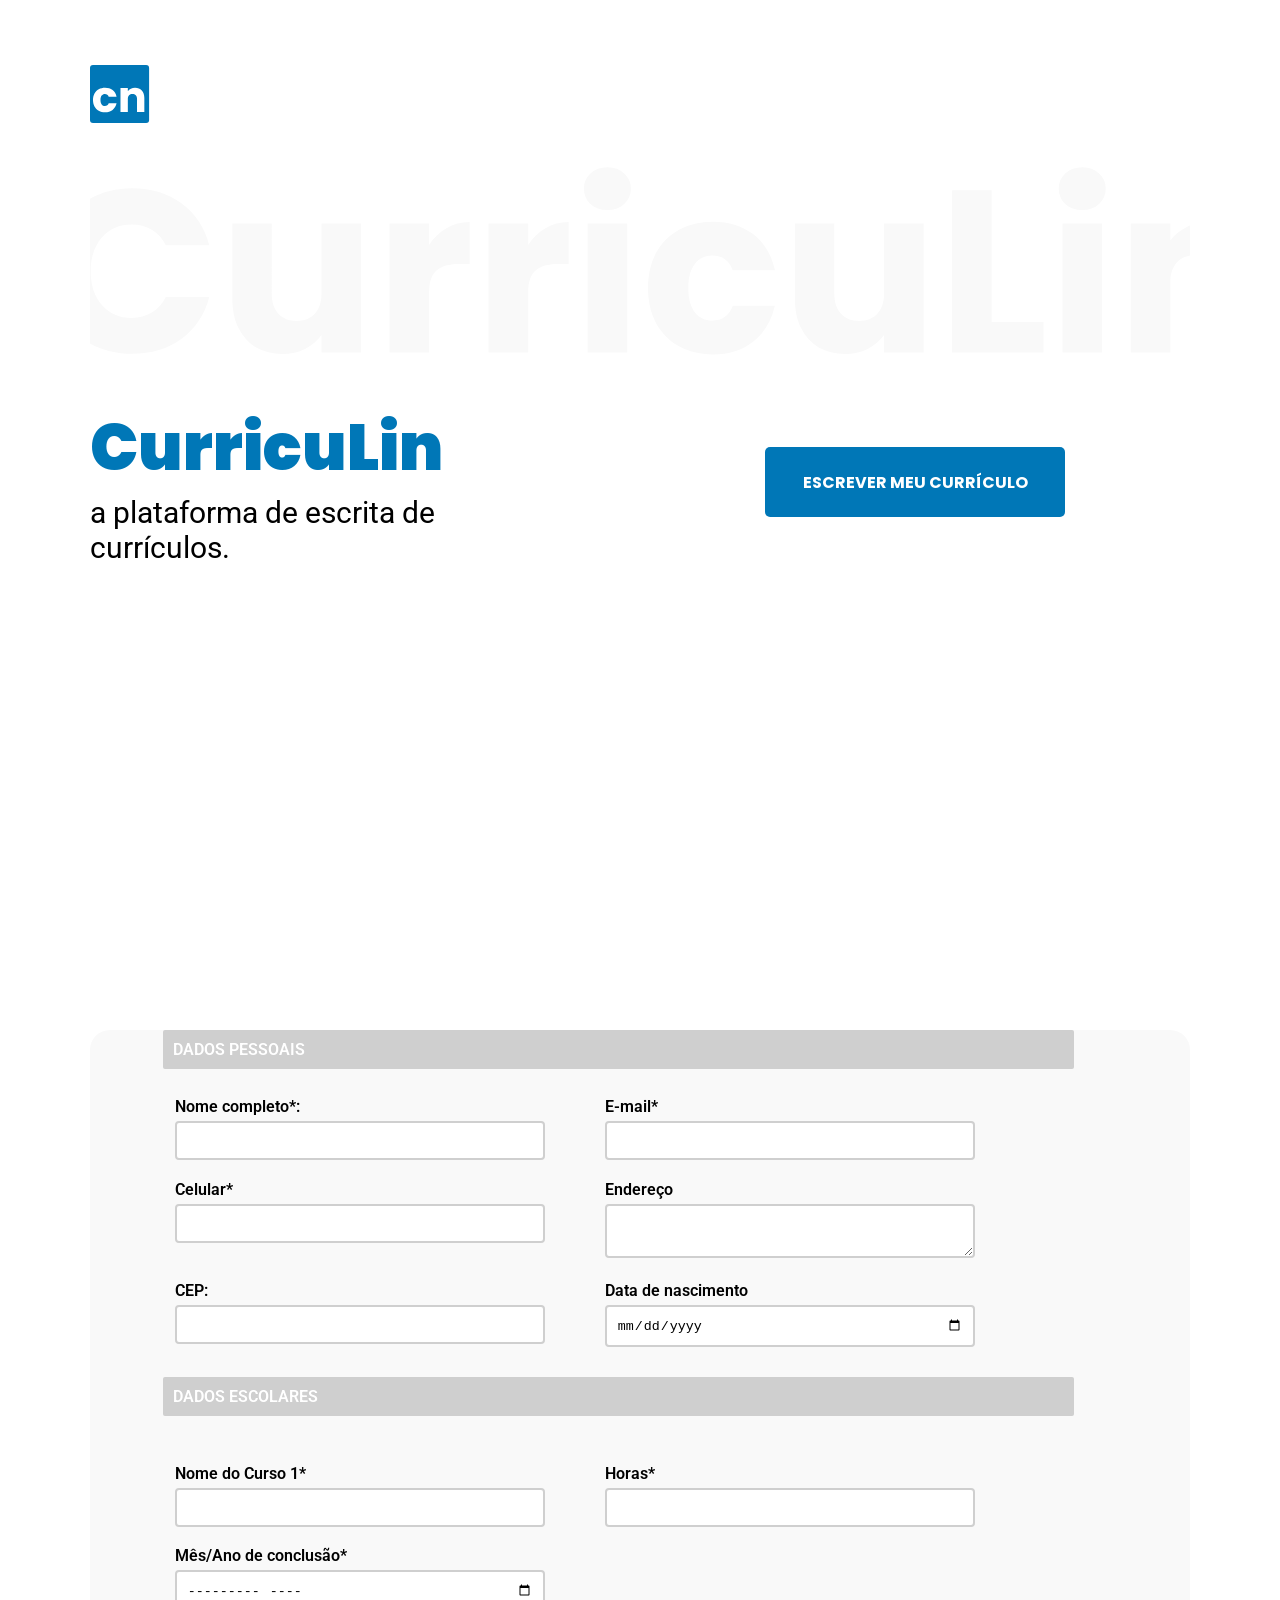
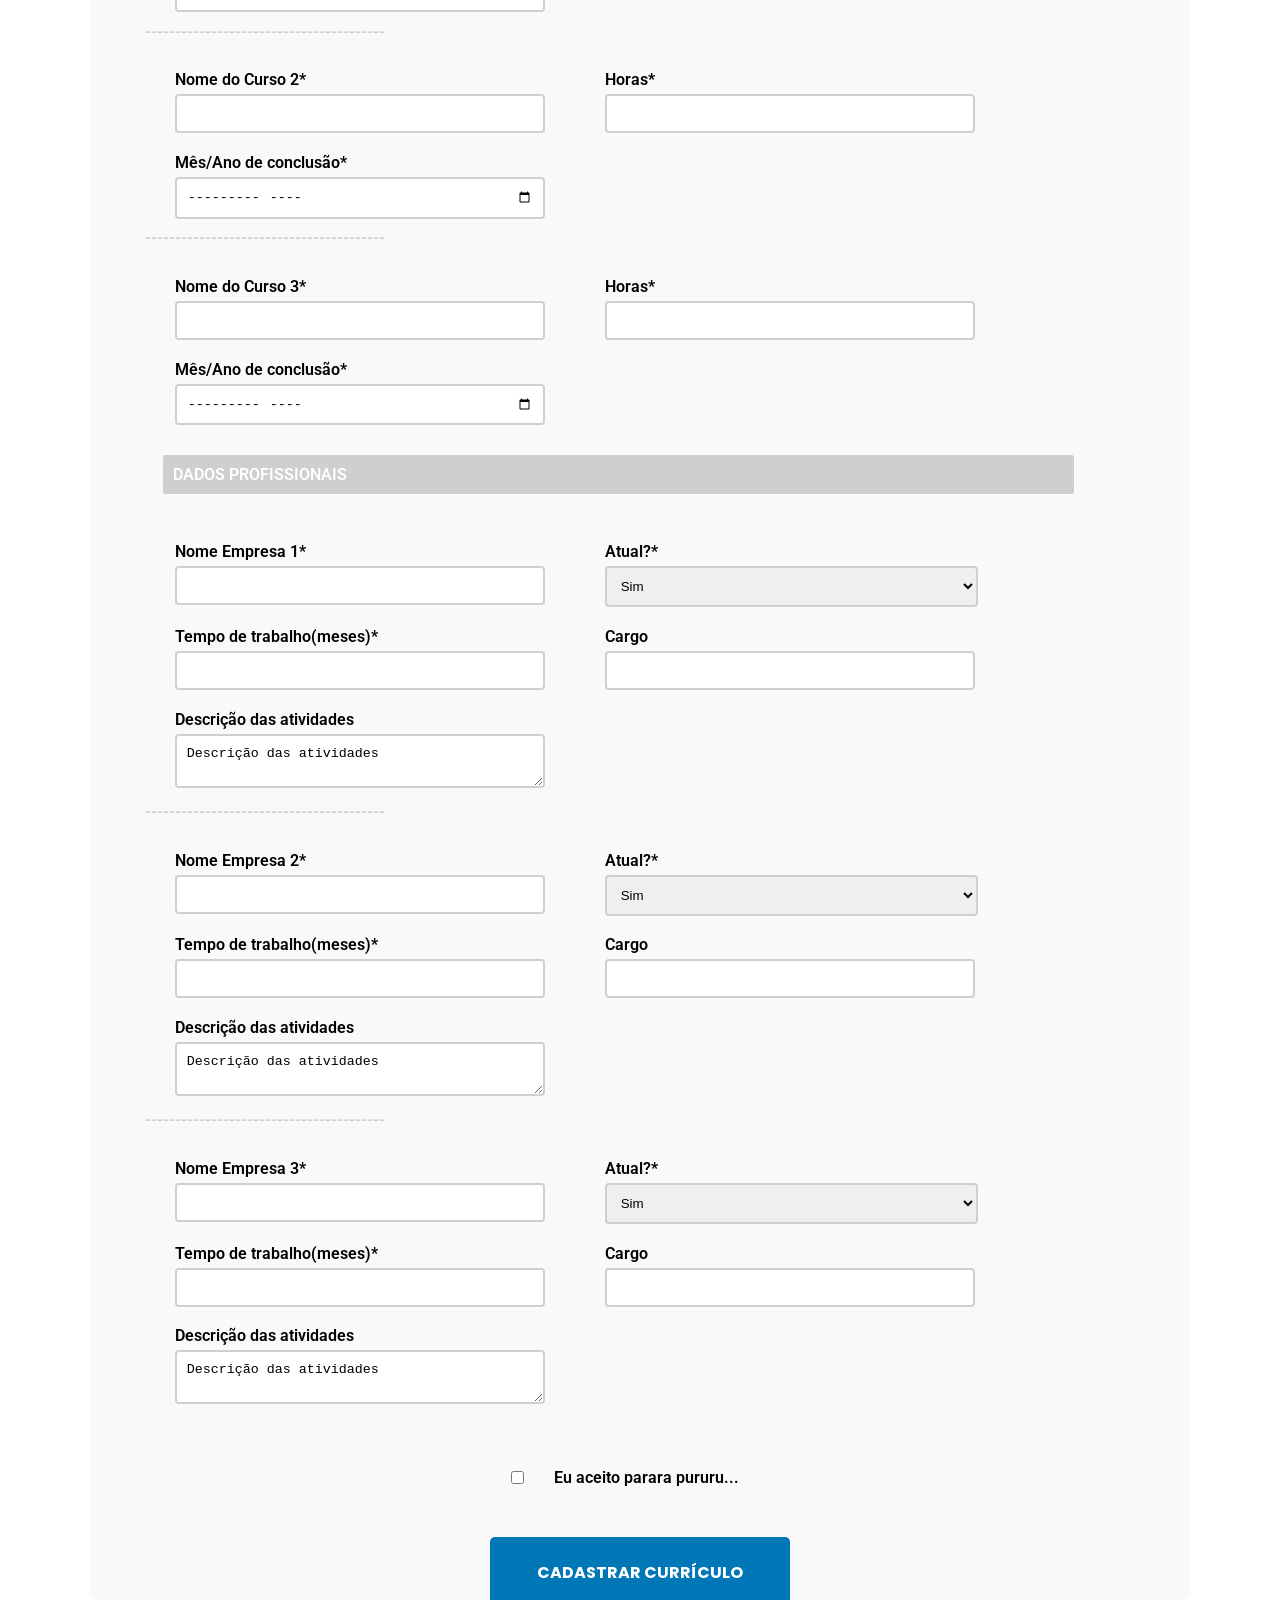
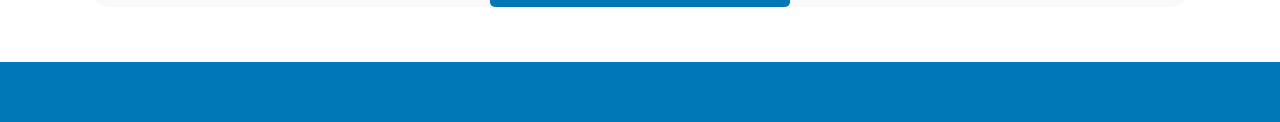
<file: index.html>
<!DOCTYPE html>
<html lang="en">
<head>
  <meta charset="UTF-8">
  <meta http-equiv="X-UA-Compatible" content="IE=edge">
  <meta name="viewport" content="width=device-width, initial-scale=1.0">
  <title>ATV CURRÍCULO - CURRICULIN</title>

  <!-- FONT LINKS -->
  <link rel="preconnect" href="https://fonts.googleapis.com">
  <link rel="preconnect" href="https://fonts.gstatic.com" crossorigin>
  <link href="https://fonts.googleapis.com/css2?family=Poppins:wght@700;800&family=Roboto:wght@300&display=swap" rel="stylesheet">


  <!-- LINK CSS -->
  <link rel="stylesheet" href="./styles/form.css">
</head>
<body>
  <header>
    <nav>
      <a href="#"><img id="logo" src="./styles/LogoCurriculin.svg" alt="Logo CurricuLin"></a>
    </nav>
    <div class="landing">
      <div class="text">
        <h2>CurricuLin</h2>
        <p>a plataforma de escrita de <br> currículos.</p>
      </div>

      <div class="button">
        <a href="#curriculo"><button>ESCREVER MEU CURRÍCULO</button></a>
      </div>
      

    </div>
  </header>

  <section id="curriculo">
    <form action="">
      <!-- 1 - DADOS PESSOAIS -->
      <fieldset id="dadospessoais">
        <legend>DADOS PESSOAIS</legend>
        <label class="labelInput"> Nome completo*: <br>
          <input type="text" name="nome" max="100">
        </label>

        <label> E-mail* <br>
          <input required type="email" name="email">
        </label> 

        <label>Celular* <br>
          <input required type="number" name="celular">
        </label> 

        <label>Endereço<br>
          <textarea name="endereco" id="endereco" ></textarea>
        </label> 

        <label>CEP: <br>
          <input type="number" name="cep" max="8">
        </label>
        <label>Data de nascimento<br>
          <input max="2004-01-30" id="dtnascimento" type="date" name="cep">
        </label> 
      </fieldset>


      <!-- 2 - DADOS ESCOLARES -->
      <fieldset>
        <legend>DADOS ESCOLARES</legend>

        <!-- CURSO 1 -->
        <fieldset>
          <label> Nome do Curso 1*<br>
            <input required type="text" name="nomecurso">
          </label>
          <label> Horas*<br>
            <input required type="number" name="hora">
          </label>
          <label> Mês/Ano de conclusão* <br>
            <input min="2015-02" required type="month" name="conclusao">
          </label> <br> <br>
        </fieldset>

        <p>----------------------------------------</p>

        <!-- CURSO 2 -->
        <fieldset>
          <label> Nome do Curso 2*<br>
            <input required type="text" name="nomecurso">
          </label>
          <label> Horas*<br>
            <input required type="number" name="hora">
          </label>
          <label> Mês/Ano de conclusão* <br>
            <input required type="month" name="conclusao">
          </label> <br> <br>
        </fieldset>

        <p>----------------------------------------</p>
        
        <!-- CURSO 3 -->
        <fieldset>
          <label> Nome do Curso 3*<br>
            <input required type="text" name="nomecurso">
          </label>
          <label> Horas*<br>
            <input required type="number" name="hora">
          </label>
          <label> Mês/Ano de conclusão* <br>
            <input required type="month" name="conclusao">
          </label> <br> <br>
        </fieldset>

      <fieldset>
        <legend>DADOS PROFISSIONAIS</legend>

        <!-- EMPRESA 1 -->
        <fieldset>
          <label> Nome Empresa 1*<br>
            <input required type="text" name="nomeempresa">
          </label>

          <label> Atual?* <br>
            <select required name="atual">
              <option value="não">Não</option>
              <option selected value="sim">Sim</option>
            </select>
          </label>
          
          <label> Tempo de trabalho(meses)*<br>
            <input required type="number">
          </label>

          <label>Cargo <br>
            <input type="text">
          </label>

          <label>Descrição das atividades <br>
            <textarea name="descricao" >Descrição das atividades</textarea>
          </label>
        </fieldset>

        <p>----------------------------------------</p>

        <!-- EMPRESA 2 -->
        <fieldset>
          <label> Nome Empresa 2*<br>
            <input required type="text" name="nomeempresa">
          </label>

          <label> Atual?* <br>
            <select required name="atual">
              <option value="não">Não</option>
              <option selected value="sim">Sim</option>
            </select>
          </label>
          
          <label> Tempo de trabalho(meses)*<br>
            <input required type="number">
          </label>

          <label>Cargo <br>
            <input type="text">
          </label>

          <label>Descrição das atividades <br>
            <textarea name="descricao" >Descrição das atividades</textarea>
          </label>
        </fieldset>

        <p>----------------------------------------</p>
 
        <!-- EMPRESA 3 -->
        <fieldset>
          <label> Nome Empresa 3*<br>
            <input required type="text" name="nomeempresa">
          </label>

          <label> Atual?* <br>
            <select required name="atual">
              <option value="não">Não</option>
              <option selected value="sim">Sim</option>
            </select>
          </label>
          
          <label> Tempo de trabalho(meses)*<br>
            <input required type="number">
          </label>

          <label>Cargo <br>
            <input type="text">
          </label>

          <label>Descrição das atividades <br>
            <textarea name="descricao" >Descrição das atividades</textarea>
          </label>
        </fieldset>
      </fieldset>

      <div class="envio">
        <div class="confirmacao">
          <input id="confirmar" required type="checkbox">
          <label for="confirmar">Eu aceito parara pururu...</label>
        </div>
        
        <button id="btnenvio">CADASTRAR CURRÍCULO</button>
      </div>
      
    </form>
  </section>

  <footer></footer>
  
</body>
</html>
</file>
<file: styles/form.css>
*{
  margin: 0;
  padding: 0;
}

html{
  height: 100%;
}

body{
  height: 100%;
}

header{
  height: 100%;
  margin: 65px 90px 0 90px;
}


nav #logo{
  width: 60px;
}

.landing{
  display: flex;
  margin-top: 40px;
  height: 70%;

  background-size: 110%;
  background-image: url(/styles/CurricuLin\ \(2\).svg);
  background-repeat: no-repeat;
  background-position-x: -40px;

  justify-content: space-between;
  align-items: center;
}

.landing .text h2{
  color: #0077B7;
  font-family: 'poppins', sans-serif;

  font-size: 64px;
  font-weight: 900;
}

.landing .text p{
  font-family: 'Roboto', sans-serif;
  font-size: 30px;
}

.landing .button{
  display: flex;
  width: 50%;

  justify-content: center;
}

.landing .button a button, #btnenvio{
  width: 300px;
  height: 70px;

  background-color: #0077B7;
  border: none;
  border-radius: 5px;

  color: white;

  font-size: 16px;
  font-family: 'poppins', sans-serif;
  font-weight: bold;

  cursor: pointer;
}

.landing .button button:hover{
  background-color: #F9F9F9;
  color: #0077B7;
  border: solid 0.5px #0077B7;

  transition: 700ms;
}

section{
  margin: 65px 90px 0 90px;

  background-color: #F9F9F9;
  border-radius: 20px;

  font-family: 'Roboto', sans-serif;
  font-weight: 600;
}

form{
  margin: 5%;
}

form p{
  color: #cfcfcf;
  text-justify: right;
  align-self: flex-end;
}

form fieldset{
  display: flex;
  margin-top: 20px;
  flex-wrap: wrap;

  border: none;
}

fieldset legend{
  width: 90%;
  margin: 18px;

  padding: 10px;
  border-radius: 2px;

  color: white;
  background-color: #cfcfcf;
}

fieldset label{
  margin: 1% 3%;
}

label input, select, textarea{
  width: 26em;
  margin-top: 5px;
  padding: 10px;

  border: solid 2px #cfcfcf;
  border-radius: 4px;
}

label input, select, textarea:focus{
  outline: 0;
}

footer{
  position: absolute;
  width: 100%;
  height: 60px;

  background-color: #0077B7;

  bottom: -80;
}

select{
  width: 28em;
}

.envio{
  width: 100%;
  display: flex;
  margin-top: 40px;
  
  flex-direction: column;
  align-items: center;

  justify-content: center;
}

.confirmacao{
  display: flex;
  width: 100%;

  justify-content: center;
}

.confirmacao input{
  align-self: center;
}

#btnenvio{
  margin-top: 40px;
}

#btnenvio:hover{
  background-color: #F9F9F9;
  color: #0077B7;
  border: solid 0.5px #0077B7;

  transition: 700ms;
}

/*TABLET/MOBILE*/
@media screen and (max-width:850px) {
  .landing{
    display: flex;
    flex-direction: column;

    align-items: flex-start;
  }

  .landing .button {
    margin-left: 55px;
  }

  header{
    margin: 65px 11%;
  }

  section{
    margin: 0;
  }

  fieldset{
    display:flex;
    justify-content: center;
  }
  
}
</file>
